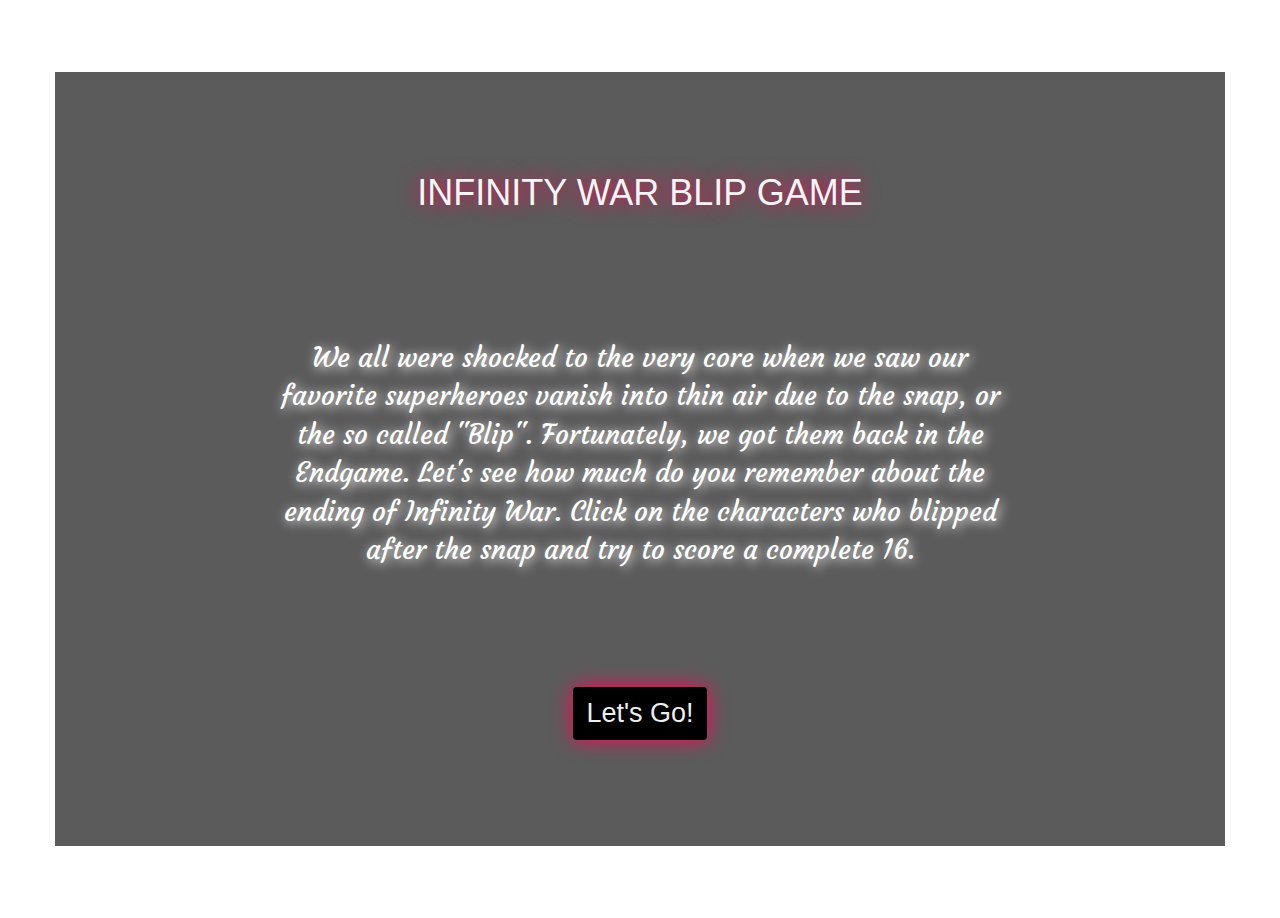
<file: index.html>
<!DOCTYPE html>
<html>
    <head>
        <title>Blipped?</title>
        <link rel = "icon" href ="./Assets/images/gauntlett.png" type = "image/x-icon">
        <link href="https://fonts.googleapis.com/css2?family=Acme&family=Courgette&family=IM+Fell+English:ital@1&display=swap" rel="stylesheet"> 
        <link rel="stylesheet" href="https://maxcdn.bootstrapcdn.com/bootstrap/3.4.1/css/bootstrap.min.css">
        <meta content="width=device-width, initial-scale=1" name="viewport" />
        <script src="https://ajax.googleapis.com/ajax/libs/jquery/3.5.1/jquery.min.js"></script>
        <script src="https://maxcdn.bootstrapcdn.com/bootstrap/3.4.1/js/bootstrap.min.js"></script>   
        <link href="./Assets/css/style.css" rel="stylesheet">
        <script src="https://code.jquery.com/jquery-3.5.1.js" integrity="sha256-QWo7LDvxbWT2tbbQ97B53yJnYU3WhH/C8ycbRAkjPDc=" crossorigin="anonymous"></script>
       
      
    </head>
    <body>
        <div class=" container landing">
        <div class="text-head">
            <h1>Infinity war blip game</h1>
        </div>
            <p class="text">We all were shocked to the very core when we saw our favorite superheroes vanish into thin air due to the snap, or the so called "Blip". Fortunately, we got them back in the Endgame.
            Let's see how much do you remember about the ending of Infinity War. Click on the characters who blipped after the snap and try to score a complete 16.</p>
            <button type="button" class="btn" id="Button">Let's Go!</button>
          </div>   

  </div>
    

  <script src="./Assets/js/script1.js"></script>

    </body>
</html>
</file>
<file: Assets/css/style.css>
body{
    background:url("https://wallpaperstream.com/wallpapers/thumbnails/avengers/Avengers-3D-Logo_thumb2x.jpg") no-repeat;
     background-size:cover;
}
.landing {
    margin: 8vh auto;
    justify-content: center;
    text-align: center;
    padding: 9vh;
    height: 86vh;
    background: #000000a4;
}
    .pulse{
    background: rgb(216, 161, 161);
    border-radius: 15px;
    width:13vh;
    height:5vh;
  }
  
  .text-head{
    color: rgba(255, 255, 255, 0.95);
    text-shadow: 0 0 20px #ff005b;
    font-size: 5vh;
  }
  
  .landing p {
    padding: 10vh 14vh;
    font-family: "Courgette", "cursive";
    color: rgb(255, 255, 255);
    text-shadow: 2px 2px 12px #fff;
    font-size: 3vh;
    margin-bottom: 3vh;
}

  #Button{
    color: rgba(255, 255, 255, 0.95);
    background-color:#000;
    box-shadow: 0 0 20px #ff005b;
    font-size:3vh;
  }

  .landing h1{
      text-transform: uppercase;
      margin-bottom: 4vh;
  }
  .text-head:after{
    content:attr(text-head);
    z-index: -1;
    position:absolute;
    color: #ff005b;
    filter:blur(15px)
  }
  
  .text-head:before{
    content:"";
    position:absolute;
    background:#fe30fe;
    z-index: -2;
    opacity: 0.5;
    filter: blur(40px);
  }
  
  
  @media screen and (max-width:768px){
    
    
 body{
  background:url("https://wallpaperstream.com/wallpapers/thumbnails/avengers/Avengers-3D-Logo_thumb2x.jpg") no-repeat;
   /* background-size:cover; */
   background-size: auto;
}
    .landing h1{
      text-transform: uppercase;
      margin-bottom: 4.5vh;
  }

      .landing p {
        padding: 7vh 0vh;
        font-family: "Courgette", "cursive";
        color: rgb(255, 255, 255);
        text-shadow: 2px 2px 12px #fff;
        font-size: 3vh;
        margin-bottom: 5vh;
      }
  
  }
  @media screen and (max-width:600px){
    .landing h1{
      text-transform: uppercase;
      margin-bottom: 4vh;
  }

      .landing p {
        padding: 7vh 0vh;
        font-family: "Courgette", "cursive";
        color: rgb(255, 255, 255);
        text-shadow: 2px 2px 12px #fff;
        font-size: 2.5vh;
        margin-bottom: 5vh;
      }
  }
  @media screen and (max-width:450px){
    .landing h1{
      text-transform: uppercase;
      margin-bottom: 2.5vh;
  }

    .landing p {
      padding: 7vh 0vh;
      font-family: "Courgette", "cursive";
      color: rgb(255, 255, 255);
      text-shadow: 2px 2px 12px #fff;
      font-size: 2vh;
      margin-bottom: 5vh;
  }
  }
</file>
